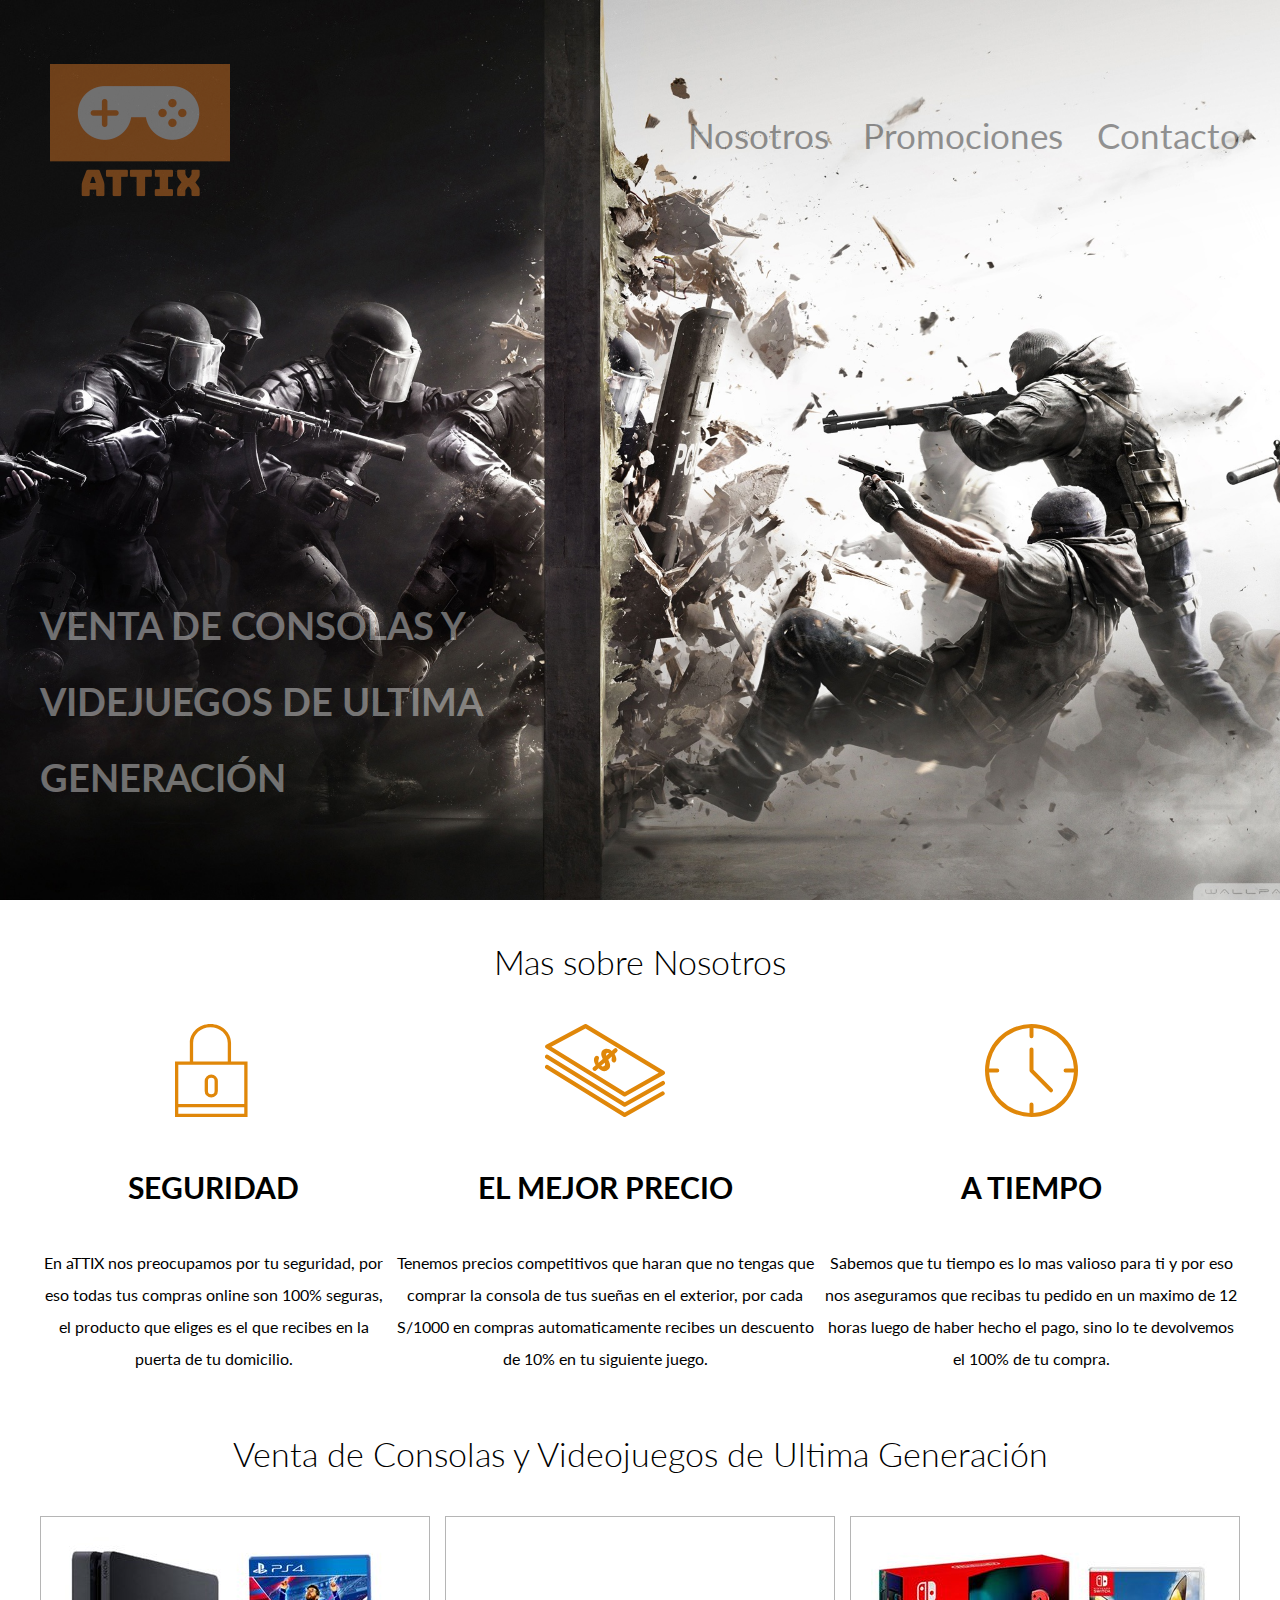
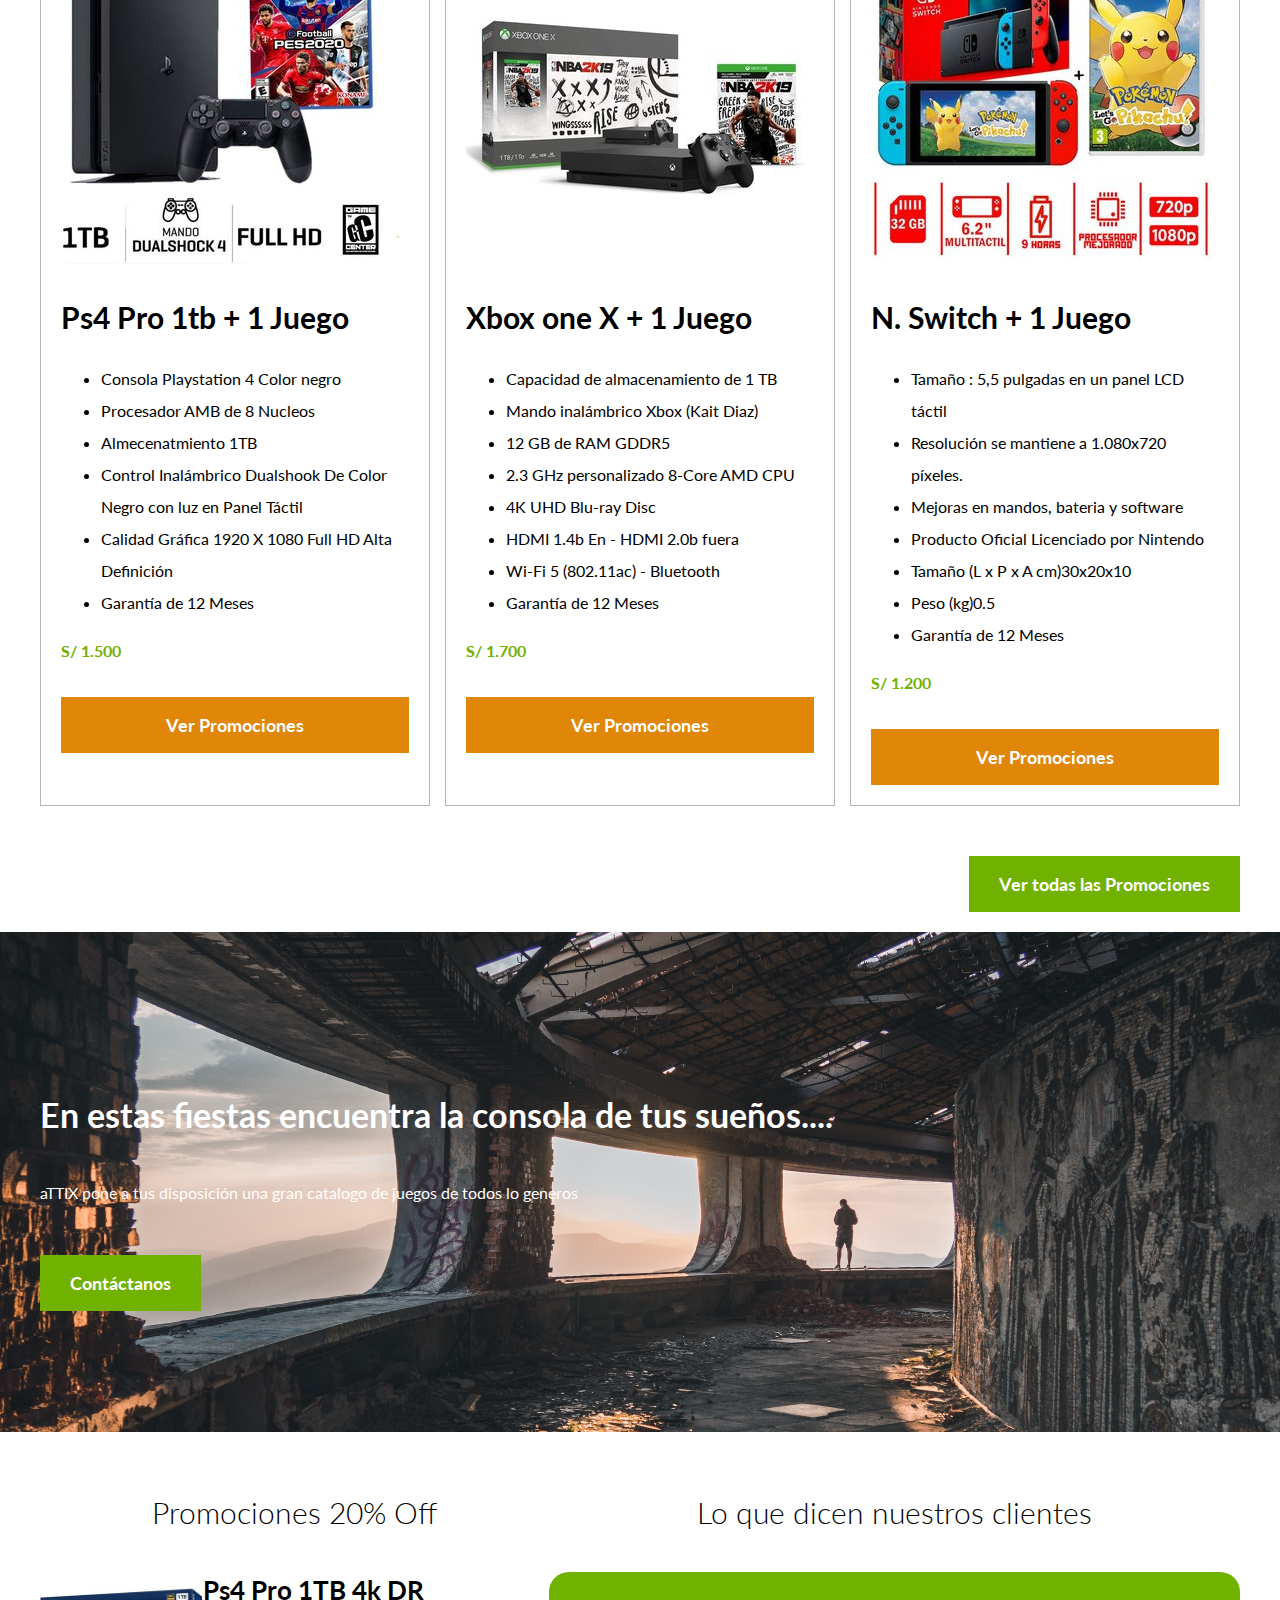
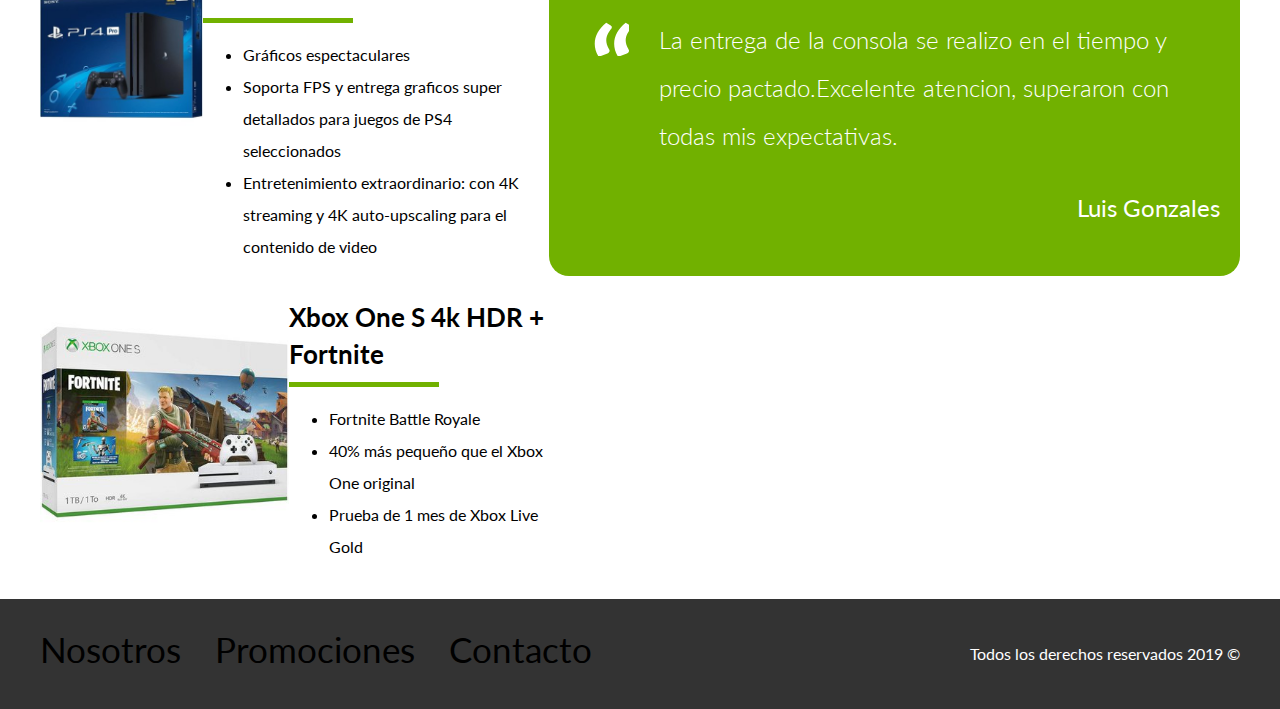
<file: index.html>
<!DOCTYPE html>
<html lang="es">
<head>
    <meta charset="UTF-8">
    <meta name="viewport" content="width=device-width, initial-scale=1.0">
    <meta http-equiv="X-UA-Compatible" content="ie=edge">
    <title>Principal</title>
    <link rel="icon" type="image/png " href="img/favicon.png">
    <link href="https://fonts.googleapis.com/css?family=Lato:300,400,700,900&display=swap" rel="stylesheet">
    <link rel="stylesheet" href="normalize.css">
    <link rel="stylesheet" href="style.css">
</head>
<body>

    <header class="site-header inicio">
      <div class="contenedor contenido-header">
        <div class="barra">
            <a href="index.html">
                <img src="img/logo.png" alt="Logotipo de aTTIX">
            </a>
            <nav class="navegacion">
                <a href="nosotros.html">Nosotros</a>
                <a href="promociones.html">Promociones</a>
                <a href="contacto.html">Contacto</a>
            </nav>
        </div>
        <h1>VENTA DE CONSOLAS Y VIDEJUEGOS DE ULTIMA GENERACIÓN</h1>
      </div>
    </header>


    <section class="contenedor seccion">
        <h2 class="fw-300 centrar-texto">Mas sobre Nosotros</h2>
        <div class="iconos-nosotros">
                <div class="icono">
                    <img src="img/icono1.svg" alt="">
                    <h3>Seguridad</h3>
                    <p>En aTTIX nos preocupamos por tu seguridad, por eso todas tus compras online 
                        son 100% seguras, el producto que eliges es el que recibes en la puerta de tu 
                        domicilio.  </p>
                </div>
            

                <div class="icono">
                    <img src="img/icono2.svg" alt="">
                    <h3>El Mejor Precio</h3>
                    <p>Tenemos precios competitivos que haran que no tengas que comprar la consola de tus
                        sueñas en el exterior, por cada S/1000 en compras automaticamente recibes un descuento 
                        de 10% en tu siguiente juego.
                    </p>
                </div>

                <div class="icono">
                    <img src="img/icono3.svg" alt="">
                    <h3>A Tiempo</h3>
                    <p>Sabemos que tu tiempo es lo mas valioso para ti y por eso nos aseguramos 
                        que recibas tu pedido en un maximo de 12 horas luego de haber hecho el pago, 
                        sino lo te devolvemos el 100% de tu compra.
                    </p>
                </div>
        </div>
    </section>

    <main class="seccion contenedor">

        <h2 class="fw-300 centrar-texto">Venta de Consolas y Videojuegos de Ultima Generación</h2>
    
    <div class="contenedor-anuncios">
        <div class="anuncio">
            <div class="contenido-anuncio">
                <img src="img/ps4/consola1.jpg" alt="Ps4">
                <h3>Ps4 Pro 1tb + 1 Juego</h3>
                <ul>
                    <li>Consola Playstation 4 Color negro</li>
                    <li>Procesador AMB de 8 Nucleos</li>
                    <li>Almecenatmiento 1TB</li>
                    <li>Control Inalámbrico Dualshook De Color Negro con luz en Panel Táctil</li>
                    <li>Calidad Gráfica 1920 X 1080 Full HD Alta Definición</li>
                    <li>Garantía de 12 Meses</li>
                </ul>
                <p class="precio">S/ 1.500</p>
                <a href="promociones.html" class="boton boton-naranja d-block">Ver Promociones</a>
            </div>
        </div>

        <div class="anuncio">
             <div class="contenido-anuncio"> 
                <img src="img/xbox/consola1.jpg" alt="Ps4">
                <h3>Xbox one X + 1 Juego</h3>
                <ul>
                    <li>Capacidad de almacenamiento de 1 TB</li>
                    <li>Mando inalámbrico Xbox (Kait Diaz)</li>
                    <li>12 GB de RAM GDDR5</li>
                    <li>2.3 GHz personalizado 8-Core AMD CPU</li>
                    <li>4K UHD Blu-ray Disc</li>
                    <li>HDMI 1.4b En - HDMI 2.0b fuera</li>
                    <li>Wi-Fi 5 (802.11ac) - Bluetooth</li>
                    <li>Garantía de 12 Meses</li>
                </ul>
                <p class="precio">S/ 1.700</p>
                <a href="promociones.html" class="boton boton-naranja d-block">Ver Promociones</a>
            </div>  
        </div>

        <div class="anuncio">
            <div class="contenido-anuncio">
                <img src="img/nintendo/game3.jpg" alt="Ps4">
                <h3>N. Switch + 1 Juego</h3>
                <ul>
                   <li>Tamaño : 5,5 pulgadas en un panel LCD táctil</li>
                   <li>Resolución se mantiene a 1.080x720 píxeles.</li>
                   <li>Mejoras en mandos, bateria y software</li>
                   <li>Producto Oficial Licenciado por Nintendo</li>
                   <li>Tamaño (L x P x A cm)30x20x10</li>
                   <li>Peso (kg)0.5</li>
                   <li>Garantía de 12 Meses</li>
                </ul>
                <p class="precio">S/ 1.200</p>
                <a href="promociones.html" class="boton boton-naranja d-block">Ver Promociones</a>
            </div>    
        </div>
    </div>
    
        <div class="ver-todas">
            <a href="promociones.html" class="boton boton-verde">Ver todas las Promociones</a>
        </div>

    </main>

    <section class="imagen-sueños">
        <div class="contenedor contenido-sueños">
            <h2>En estas fiestas encuentra la consola de tus sueños....  </h2>
            <p>aTTIX pone a tus disposición una gran catalogo de juegos de todos lo generos   </p>
            <a href="contacto.html" class="boton boton-verde">Contáctanos</a>
        </div>
    </section>

 <div class="seccion-inferior contenedor seccion ">
    <section class="sueños">
        <h3 class="centrar-texto fw-300">Promociones 20% Off</h3>


        <article class="entrada-sueños">
            <div class="imagen">
                <img src="img/ps4/consola2.jpg" alt="">
            </div>
            <div class="texto-entrada">
                <a href="#">
                    <h4>Ps4 Pro 1TB 4k DR</h4>
                </a> 
                <ul>
                  <li>Gráficos espectaculares</li>
                  <li>Soporta FPS y entrega graficos super detallados para juegos de PS4 seleccionados</li>
                  <li>Entretenimiento extraordinario: con 4K streaming y 4K auto-upscaling para el contenido de video</li>
                </ul> 
                               
            </div> 
        </article>

        <article class="entrada-sueños">
          <div class="imagen">
              <img src="img/xbox/consola2.jpg" alt="">
          </div>
          <div class="texto-entrada"> 
              <a href="#">
                <h4>Xbox One S 4k HDR + Fortnite</h4>
              </a>  
              <ul>
               <li>Fortnite Battle Royale</li>
               <li>40% más pequeño que el Xbox One original</li>
               <li>Prueba de 1 mes de Xbox Live Gold</li>
              </ul>
          </div> 
        </article>

    </section>




    <section class="testimoniales">
        
        <h3 class="centrar-texto fw-300">Lo que dicen nuestros clientes</h3>

        <div class="testimonial">
            <blockquote>
                La entrega de la consola se realizo en el tiempo y precio pactado.Excelente atencion,
                superaron con todas mis expectativas.
            </blockquote>

            <p>Luis Gonzales</p>
        </div>
    </section>
</div>


    <footer class="site-footer seccion">
        <div class="contenedor contenedor-footer">
            <nav class="navegacion">
                <a href="nosotros.html">Nosotros</a>
                <a href="promociones.html">Promociones</a>
                <a href="contacto.html">Contacto</a>
            </nav>
            <p class="copyright">Todos los derechos reservados 2019 &copy;</p>
        </div>
    </footer>
        
</body>
</html>
</file>
<file: style.css>
html{
    box-sizing: border-box; /*{ Box-sizing: Border-box } by Paul Irish*/
    font-size: 62.5%; /*Reset para REMS - 62.5% = 10px de 16px*/
}
*, *:before, *:after { /*{ Box-sizing: Border-box } by Paul Irish*/
    box-sizing: inherit;
  }

  body{
    font-family: 'Lato', sans-serif;
    font-size: 1.6rem;
    line-height: 2; /*incrementar el interlineado*/
  }

  /*Globales*/
  img{
      max-width: 100%;
  }

  .contenedor{
      max-width: 120rem;
      margin: 0 auto 0 auto;
  }

  h1{
    font-size: 3.8rem;

    }
    h2{
    font-size: 3.4rem;

    }
    h3{
        font-size: 3rem;

    }
    h4{
        font-size: 2.6rem;
    }

  /*Utilidades*/
    
    .seccion{
        margin-top: 2rem;
        margin-bottom: 2rem;
    }

    .fw-300{
        font-weight: 300;
    }
    .centrar-texto{
         text-align: center;
    }

    .d-block{
        display: block!important;
    }

    .contenido-centrado{
        max-width: 80rem;
    }

    /*Botones*/
    .boton{
        color: white;
        font-weight: 700;
        text-decoration: none;
        font-size: 1.8rem;
        padding: 1rem 3rem;
        margin-top: 3rem;
        display: inline-block;
        text-align: center;
    }
    
    .boton-naranja{
        background-color: #e08709;
    }
    
    .boton-verde{
        background-color: #71b100;
    }

  /*Header*/

  .site-header{
      background-color: #333333;
      padding: 1rem 0 3rem 0;
  }

  .site-header.inicio{
      background-image: url(img/foto1.jpg);
      background-position: center center;
      background-size: cover;
      height: 100vh; /*Altura de la pantalla*/
      min-height: 40rem; /*600px*/
      animation: movimiento 10s infinite linear alternate;  /*Animacion-PASO1*/

  }
  @keyframes movimiento{                                    /*Animacion-PASO2*/
      from{
        background-position: top left;
      }to{
        background-position: bottom right;
      }
  }
 

  .contenido-header{
      height: 100%;
      display: flex; /*Uso de flexbox*/
      flex-direction:column; /*posicionar contenido de arriba a abajo*/
      justify-content: space-between;
      opacity: 0.4;
      
  }

  .contenido-header h1{
      color: white;
      padding-bottom: 3rem;
      max-width: 50rem;
      line-height: 2; /*interlineado*/
  }

  .barra{
      display: flex;
      justify-content: space-between; /*alinear de derecha a izquierda*/
      align-items: center; /*alinear logo y enlaces*/
      padding-top: 2rem;
  }

  /*Navegacion*/

  .navegacion a{
      color:black;
      text-decoration: none;
      font-size: 3.5rem;
      margin-right: 3rem;
  }

  .navegacion a:hover{ /*cambiar de color a los enlaces cuando pasas sobre el*/
      color: #71b100;
  }
 
  .navegacion a:last-of-type{ 
      margin: 0;
  }

  /*Icono*/

  .iconos-nosotros{
      display: flex;
      justify-content: space-between;
  }
  .icono{
      flex-basis:(33.3% - 1rem);
      text-align: center;
  }

  .icono h3{
      text-transform: uppercase;
  }

  /*Anuncios*/

  .contenedor-anuncios{         /*PASO1*/
      display: flex;
      justify-content: space-between; /*genera separacion*/
      flex-wrap: wrap; /*Se aplica al padre y el a sus hijos OJO practicas esta funcion*/
  }

  .anuncio{                     /*PASO2*/
    flex-grow: 0; /*Para que el contenido crezca SI es posible*/
    flex-shrink: 0; /*Por default viene con 1, si se pone 0 no se encoje y toma tamaño de la base,Para que se encoja si es posible*/
    flex-basis: calc(33.3%  - 1rem); /*Tamaño asignado*/
    border: 1px solid #b5b5b5;
    background-color: white;
    margin-bottom: 2rem;

  }
  
  .contenido-anuncio{
      padding: 2rem;
  }

  .contenido-anuncio h3{
      margin: 0;
  }

  .contenido-anuncio p{
    margin: 0;
}

.precio{
    color: #71b100;
    font-weight: 700;
}
 .ver-todas{
     display: flex;
     justify-content: flex-end;
 }

 /*Contacto Sueños*/

 .imagen-sueños{
     background-image: url(img/ps4/prueba4.jpg);
     background-position: center center;
     background-size: cover ;
     height: 50rem;
     display: flex;
     align-items: center;
 }
 
 .contenido-sueños{
     flex: 1;   /*Factor de crecimiento*/
     color: white;
 }
 
 .contenido-contacto p{
     font-size: 1.8rem;
 }

 /*Seccion Inferior*/


 .seccion-inferior{
     display: flex;
     justify-content: space-between;
 }

 .seccion-inferior.sueños{
     flex-basis: 60%;
 }

 .seccion-inferior.testimoniales{
     flex-basis: calc(40% - 2rem);
 }

 .entrada-sueños{
    display: flex;
    justify-content: space-between;
    margin-bottom: 2rem;
 }
 .entrada-sueños:last-of-type{
     margin-bottom: 0;
 }
 .entrada-sueños.imagen{
     flex-basis: 40%;
 }
 .entrada-sueños.texto-entrada{
     flex-basis: calc(60% - 3rem);
 }
 .texto-entrada a{
     color: black;
     text-decoration: none;
 }
 .texto-entrada h4{
     margin: 0;
     line-height: 1.4;
 }
 .texto-entrada h4::after{ /*Crear Pseudoelemento*/
    content: "";
    display: block;
    width: 15rem;
    height: .5rem;
    background-color: #71b100;
    margin-top: 1rem;
 }

 /*Testimonial*/

.testimonial{
    background-color: #71b100;
    font-size: 2.4rem;
    padding: 2rem;
    color:white;
    border-radius: 2rem;
}
.testimonial p{
    text-align: right;
}
.testimonial blockquote::before{ /*Creacion de Pseudoelemnto-ANTES*/
    content: "";
    background-image: url(img/comilla.svg);
    width: 4rem;
    height: 4rem;
    position: absolute;
    left: -2rem;
}
.testimonial blockquote{
    position: relative;
    padding-left: 5rem;
    font-weight: 300;
}

/*Footer*/

.site-footer{
    background-color: #333333;
    margin: 0;
}
.contenedor-footer{
    padding: 1.5rem 0;
    display: flex;
    justify-content: space-between;
}
.copyright{
    margin: 0;
    color: white;
    line-height: 8rem;
}
 

/*Paginas Internas*/

/*Nosotros*/

.contenido-nosotros{
    display: grid;
    grid-template-columns: 50% 50%; /*grid divide en 2 columnas, tambien se puede usar 1fr(1 fraccion)*/
    grid-column-gap: 2rem; /*Agregar separacion*/
}

.texto-nosotros blockquote{
    font-weight: 900;
    font-size: 2rem;
    margin: 0;
    padding: 1rem 0 3rem 0;
}


/*Contacto*/

.contacto p{
    font-size: 1.4rem;
    color: #4f4f4f;
    margin: 2rem 0 0 0;
}

legend{
    font-size: 2.4rem;
    color: #333333;
}

label{
    font-weight:700;
    text-transform: uppercase;
    display:block;

}

input:not([type="submit"]),
 textarea,
 select{  /*Se usa el input:not([type="submit"]),afecta a todo menos a submit*/
     padding: 1rem;
     display: block;
     width: 100%;
     background-color:#e1e1e1;
     margin-bottom: 2rem;
     border: none;
     border-radius: 1rem;
}

input[type="radio"]{
    width: auto;  /*Usa espacio que requiere no usar mas*/
    margin: 0;
}

select{
    -webkit-appearance: none;
    appearance: none;
}

textarea{
    height: 20rem;
}

.forma-contacto{
    max-width: 30rem;
    display: flex;
    justify-content:space-between;
    align-items: center;
}
</file>
